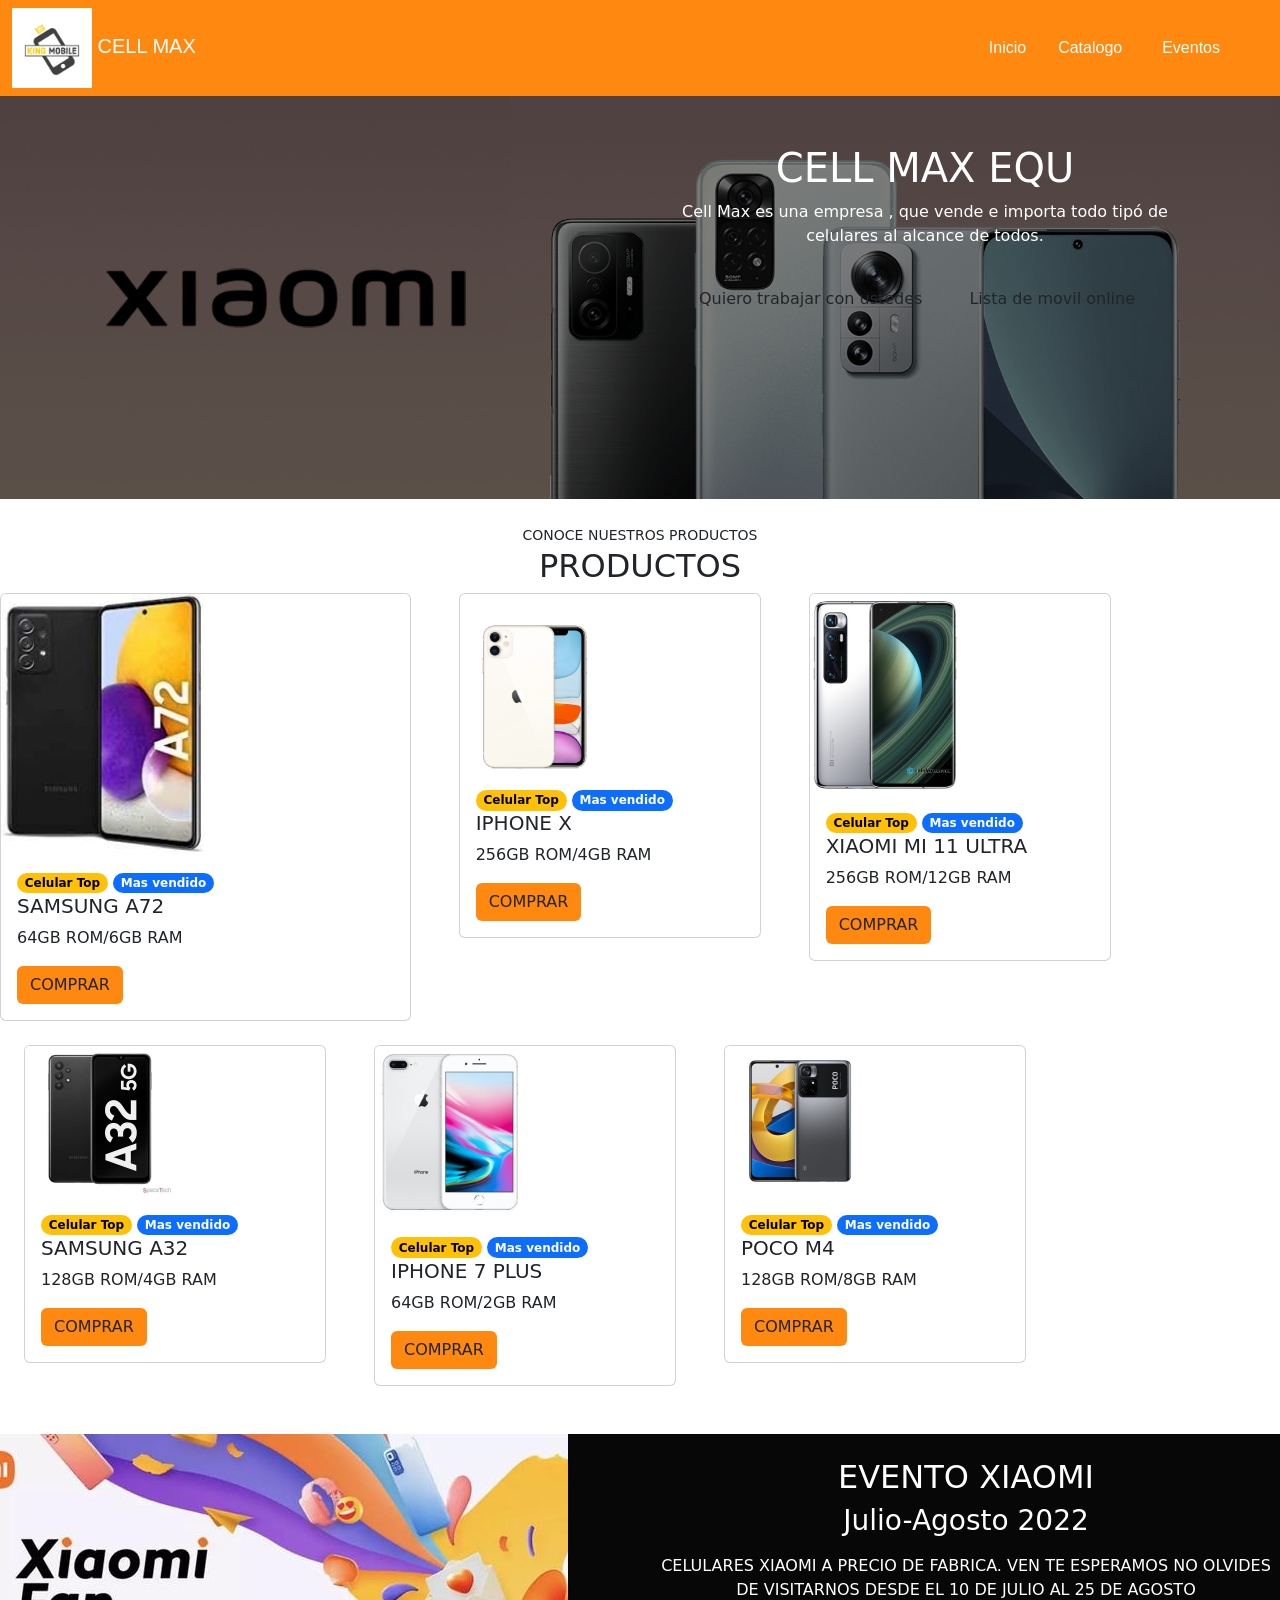
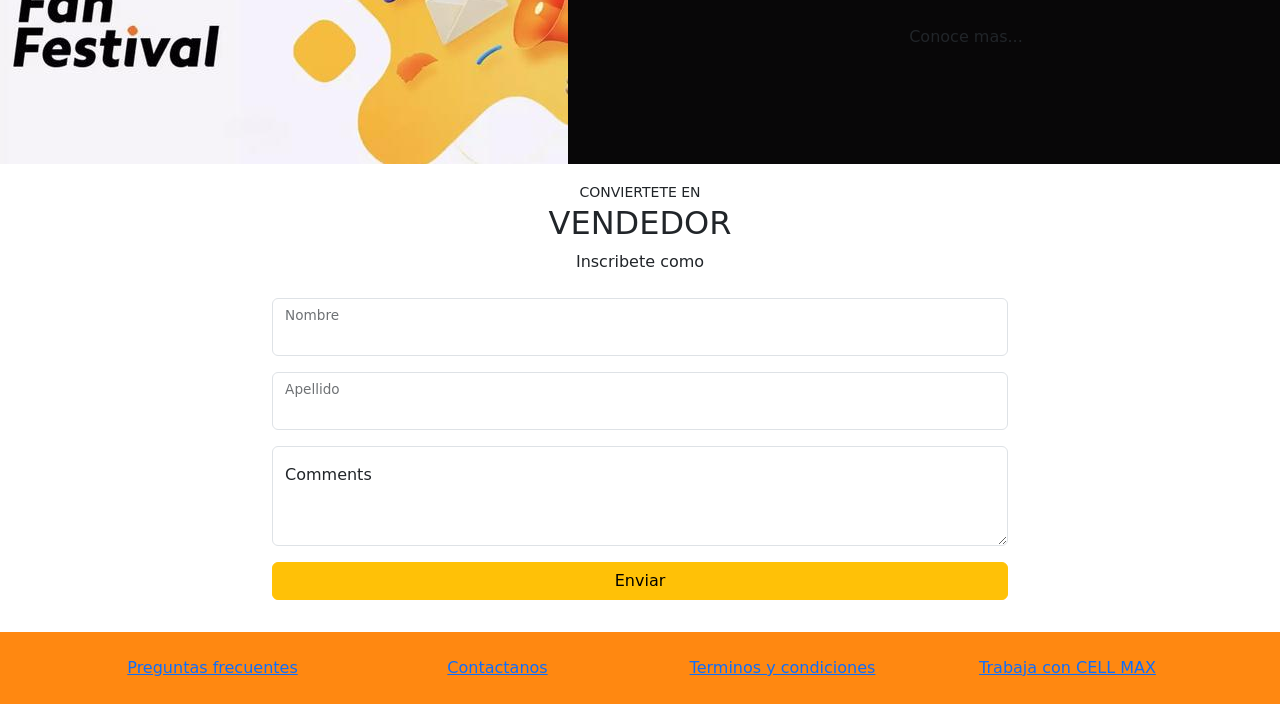
<file: index.html>
<!DOCTYPE html>
<html lang="en">
  <head>
    <meta charset="utf-8" />
    <meta name="viewport" content="width=device-width, initial-scale=1" />
    <title>Trabajo Individual</title>
    <link rel="stylesheet" href="/css/style.css" />
    <link
      href="https://cdn.jsdelivr.net/npm/bootstrap@5.2.0-beta1/dist/css/bootstrap.min.css"
      rel="stylesheet"
      integrity="sha384-0evHe/X+R7YkIZDRvuzKMRqM+OrBnVFBL6DOitfPri4tjfHxaWutUpFmBp4vmVor"
      crossorigin="anonymous"
    />
  </head>
  <body id="body">
    <!-- Aqui comienza el Header-->
    <header id="header" class="sticky-top">
      <nav class="navbar navbar-expand-lg ">
        <div class="container-fluid">
          <a class="navbar-brand m-0 p-0" href="index.html">
            <img id="logo" src="/img/logo.jpeg"
              alt="">
           CELL MAX
  
          </a>
          <button class="navbar-toggler" type="button" data-bs-toggle="collapse" data-bs-target="#navbarSupportedContent"
            aria-controls="navbarSupportedContent" aria-expanded="false" aria-label="Toggle navigation">
            <span class="navbar-toggler-icon"></span>
          </button>
          <div class="collapse navbar-collapse text-center" id="navbarSupportedContent">
            <ul class="navbar-nav ms-auto me-3 mb-2 mb-lg-0">
              <li class="nav-item me-3">
                <a class="nav-link active" href="/index.html">Inicio</a>
              </li>
              <li class="nav-item me-4">
                <a class="nav-link" href="/catalogo.html">Catalogo</a>
              </li>
  
              <li class="nav-item me-4">
                <a class="nav-link" href="#evento-marca">Eventos</a>
              </li>
            </ul>
  
          </div>
        </div>
      </nav>
    </header>
    <!--  Termina  el Header-->
    <main id="main">
      <!-- Aqui comienza el carrusel-->
      <div
        id="carousel"
        class="carousel slide"
        data-bs-ride="carousel"
        data-bs-pause="“false”"
      >
        <div class="carousel-inner">
          <div class="carousel-item active">
            <img src="/img/portada2.png" class="d-block w-100" alt="..." />
          </div>
          <div class="carousel-item">
            <img src="/img/portada3.jpg" class="d-block w-100" alt="..." />
          </div>
          <div class="carousel-item">
            <img src="/img/portada.jpg" class="d-block w-100" alt="..." />
          </div>
        </div>
        <!-- overlay -->
        <div class="overlay">
          <div class="container pt-5">
            <!-- Alinear items al centro-->
            <div class="row aling-items-center">
              <div class="col-md-6 offset-md-6 text-center text-lg-rigth">
                <h1>CELL MAX EQU</h1>
                <p>
                Cell Max es una empresa , que vende e importa todo tipó de celulares 
                al alcance de todos.
                </p>
                <a href="#" id="boton-alterno" class="btn ">Quiero trabajar con ustedes</a>
                <button type="button" class="btn  m-3">Lista de movil  online</button>
              </div>
            </div>
          </div>
        </div>
      </div>
      <!-- Termina el carrusel-->
      <!-- Aqui Comienza los productos-->
      <section id="productos" class="mt-4 mb-4">
        <div class="container"> 
          <div class="row">
            <div class="col text-center text-uppercase">
              <small>Conoce nuestros productos</small>
              <h2>PRODUCTOS</h2>
            </div>
          </div>
        </div>
        <div>
        <div class="row aling-items-center ml-4">
          <div class="col-12 col-md-6 col-lg-4 mb-4 ">
            <div class="card" >
              <img src="/img/a22.jpg" class="card-img-top img-fluid" alt="..."style="width: 50%; height: 50%;">
              <div class="card-body">
                <span class="badge rounded-pill text-bg-warning">Celular Top</span>
                <span class="badge rounded-pill text-bg-primary">Mas vendido</span>
                <h5 class="card-title">SAMSUNG A72</h5>
                <p class="card-text">64GB ROM/6GB RAM</p>
                <a id="btn-2" href="#" class="btn ">COMPRAR</a>
              </div>
            </div>
          </div>
          <div class="col-12 col-md-6 col-lg-3 mb-4 ms-4">
            <div class="card" >
              <img src="/img/ihpone11.png" class="card-img-top img-fluid" alt="..."style="width: 50%; height: 50%;">
              <div class="card-body">
                <span class="badge rounded-pill text-bg-warning">Celular Top</span>
                <span class="badge rounded-pill text-bg-primary">Mas vendido</span>
                <h5 class="card-title">IPHONE X</h5>
                <p class="card-text">256GB ROM/4GB RAM</p>
                <a id="btn-2" href="#" class="btn ">COMPRAR</a>
              </div>
            </div>
          </div>
          <div class="col-12 col-md-6 col-lg-3 mb-4 ms-4">
            <div class="card" >
              <img src="/img/mi10.jpg" class="card-img-top img-fluid" alt="..." style="width: 50%; height: 50%;">
              <div class="card-body">
                <span class="badge rounded-pill text-bg-warning">Celular Top</span>
                <span class="badge rounded-pill text-bg-primary">Mas vendido</span>
                <h5 class="card-title">XIAOMI MI 11 ULTRA </h5>
                <p class="card-text">256GB ROM/12GB RAM</p>
                <a id="btn-2" href="#" class="btn">COMPRAR</a>
              </div>
            </div>
          </div>
          <div class="col-12 col-md-6 col-lg-3 mb-4 ms-4">
            <div class="card" >
              <img src="/img/a32.jpg" class="card-img-top img-fluid" alt="..."style="width: 50%; height: 50%;">
              <div class="card-body">
                <span class="badge rounded-pill text-bg-warning">Celular Top</span>
                <span class="badge rounded-pill text-bg-primary">Mas vendido</span>
                <h5 class="card-title">SAMSUNG A32</h5>
                <p class="card-text">128GB ROM/4GB RAM</p>
                <a id="btn-2" href="#" class="btn ">COMPRAR</a>
              </div>
            </div>
          </div>
          <div class="col-12 col-md-6 col-lg-3 mb-4 ms-4">
            <div class="card" >
              <img src="/img/ihpone8plus.jpg" class="card-img-top img-fluid" alt="..."style="width: 50%; height: 50%;">
              <div class="card-body">
                <span class="badge rounded-pill text-bg-warning">Celular Top</span>
                <span class="badge rounded-pill text-bg-primary">Mas vendido</span>
                <h5 class="card-title">IPHONE 7 PLUS</h5>
                <p class="card-text">64GB ROM/2GB RAM</p>
                <a id="btn-2" href="#" class="btn ">COMPRAR</a>
              </div>
            </div>
          </div>
          <div class="col-12 col-md-6 col-lg-3 mb-4 ms-4">
            <div class="card" >
              <img src="/img/pocom4.jpg" class="card-img-top img-fluid" alt="..."style="width: 50%; height: 50%;">
              <div class="card-body">
                <span class="badge rounded-pill text-bg-warning">Celular Top</span>
                <span class="badge rounded-pill text-bg-primary">Mas vendido</span>
                <h5 class="card-title">POCO M4</h5>
                <p class="card-text">128GB ROM/8GB RAM</p>
                <a id="btn-2" href="#" class="btn ">COMPRAR</a>
              </div>
            </div>
          </div>
        </div>
      </div>
      </section>
    <!--Termina productos-->
    <!--Comienza evento y marca-->
      <section id="evento-marca">
        <div class="container-fliud">
          <div class="row">
            <div class="col-12 col-lg-6 ps-0 pe-0">
              <img src="/img/evento.jpg" alt="Imagen evento">
            </div>
            <div class="col-12 col-lg-6 text-center mt-4 pb-3">
              <h2>EVENTO XIAOMI</h2>
              <h3 class="mb-3">Julio-Agosto 2022</h3>
              <p>CELULARES XIAOMI A PRECIO DE FABRICA. VEN TE ESPERAMOS NO OLVIDES DE VISITARNOS DESDE EL 10 DE JULIO AL 25 DE AGOSTO </p>
              <a href="#" id="boton-alterno" class="btn">Conoce mas...</a>
            </div>
          </div>
        </div>
      </section>
    <!--Termina evento y marca -->
        <!--comienza inscripcion-->
<section id="conviertete-en-colaborador" class="pt-3 pb-3">
<div class="container">
<div class="row">
<div class="col text-uppercase text-center">
<small>Conviertete en </small>
<h2>Vendedor </h2>
</div>
</div>
<div class="row">
<div class="col text-center">
<p>Inscribete como <abbr title="vendedor de CELL MAX  para generar ingresos extras"</p>
</div>
</div>
<div class="row">
  <div class="col col-md-10 offset-md-1 col-lg-8 offset-lg-2 pt-2">
  <form id="form" >
    <div class="form-floating mb-3">
      <input type="email" class="form-control" id="floatingInput" >
      <label for="floatingInput">Nombre</label>
    </div>
    <div class="form-floating mb-3">
      <input type="email" class="form-control" id="floatingInput" >
      <label for="floatingInput">Apellido</label>
    </div>
    <div class="form-floating mb-3">
      <textarea class="form-control" placeholder="Dinos por que quieres trabajar con nosotros" id="floatingTextarea2" style="height: 100px"></textarea>
      <label for="floatingTextarea2">Comments</label>
    </div>
    <div class="form-floating mb-3">
    <div class="d-grid gap-2">
      <button type="button" class="btn btn-warning" data-bs-toggle="modal"
      data-bs-target="#ModalFormulario">
      Enviar
  </button>
    </div>
    </div>
    </div>
  </form>
  </div>
  </div>
</div>
</section>
            <!--comienza inscrip´cion -->
    </main>
    <!-- Comienza footer -->
    <footer id="footer" class="pb-4 pt-4">
      <div class="container">
        <div class="row text-center">
          <div class="col-12 col-lg">
            <a href="#">Preguntas frecuentes</a>
          </div>
          <div class="col-12 col-lg">
            <a href="#">Contactanos</a>
          </div>
          <div class="col-12 col-lg">
            <a href="#">Terminos y condiciones</a>
          </div>
          <div class="col-12 col-lg">
            <a href="#">Trabaja con CELL MAX</a>
          </div>
        </div>
      </div>
    </footer>
    <!-- Termina footer -->
   <!-- Modal -->
   <div class="modal fade" id="ModalFormulario" tabindex="-1" aria-labelledby="exampleModalLabel" aria-hidden="true">
    <div class="modal-dialog">
        <div class="modal-content">
            <div class="modal-header">
                <h5 class="modal-title" id="exampleModalLabel">Conviertete en Vendedor de CELL MAX</h5>
                <button type="button" class="btn-close" data-bs-dismiss="modal" aria-label="Close"></button>
            </div>
            <div class="modal-body">
                <small>Ayudanos con tu correo electronico</small>
                <div class="input-group mb-3">
                    <span class="input-group-text" id="basic-addon1">@</span>
                    <input type="text" class="form-control" placeholder="Username" aria-label="Username"
                        aria-describedby="basic-addon1">
                </div>
                <div class="alert alert-info" role="alert">
                    Sele enviara un correo de respuesta
                </div>
            </div>
            <div class="modal-footer">
                <button type="button" class="btn btn-outline-danger" data-bs-dismiss="modal">Close</button>
                <button type="button" class="btn btn-success">Save changes</button>
            </div>
        </div>
    </div>
</div>
<!-- Fin Modal -->

  </body>
  <script src="https://cdn.jsdelivr.net/npm/bootstrap@5.2.0-beta1/dist/js/bootstrap.min.js"
  integrity="sha384-kjU+l4N0Yf4ZOJErLsIcvOU2qSb74wXpOhqTvwVx3OElZRweTnQ6d31fXEoRD1Jy" crossorigin="anonymous">
</script>
<script src="https://cdn.jsdelivr.net/npm/@popperjs/core@2.11.5/dist/umd/popper.min.js"
  integrity="sha384-Xe+8cL9oJa6tN/veChSP7q+mnSPaj5Bcu9mPX5F5xIGE0DVittaqT5lorf0EI7Vk" crossorigin="anonymous">
</script>
</html>
</file>
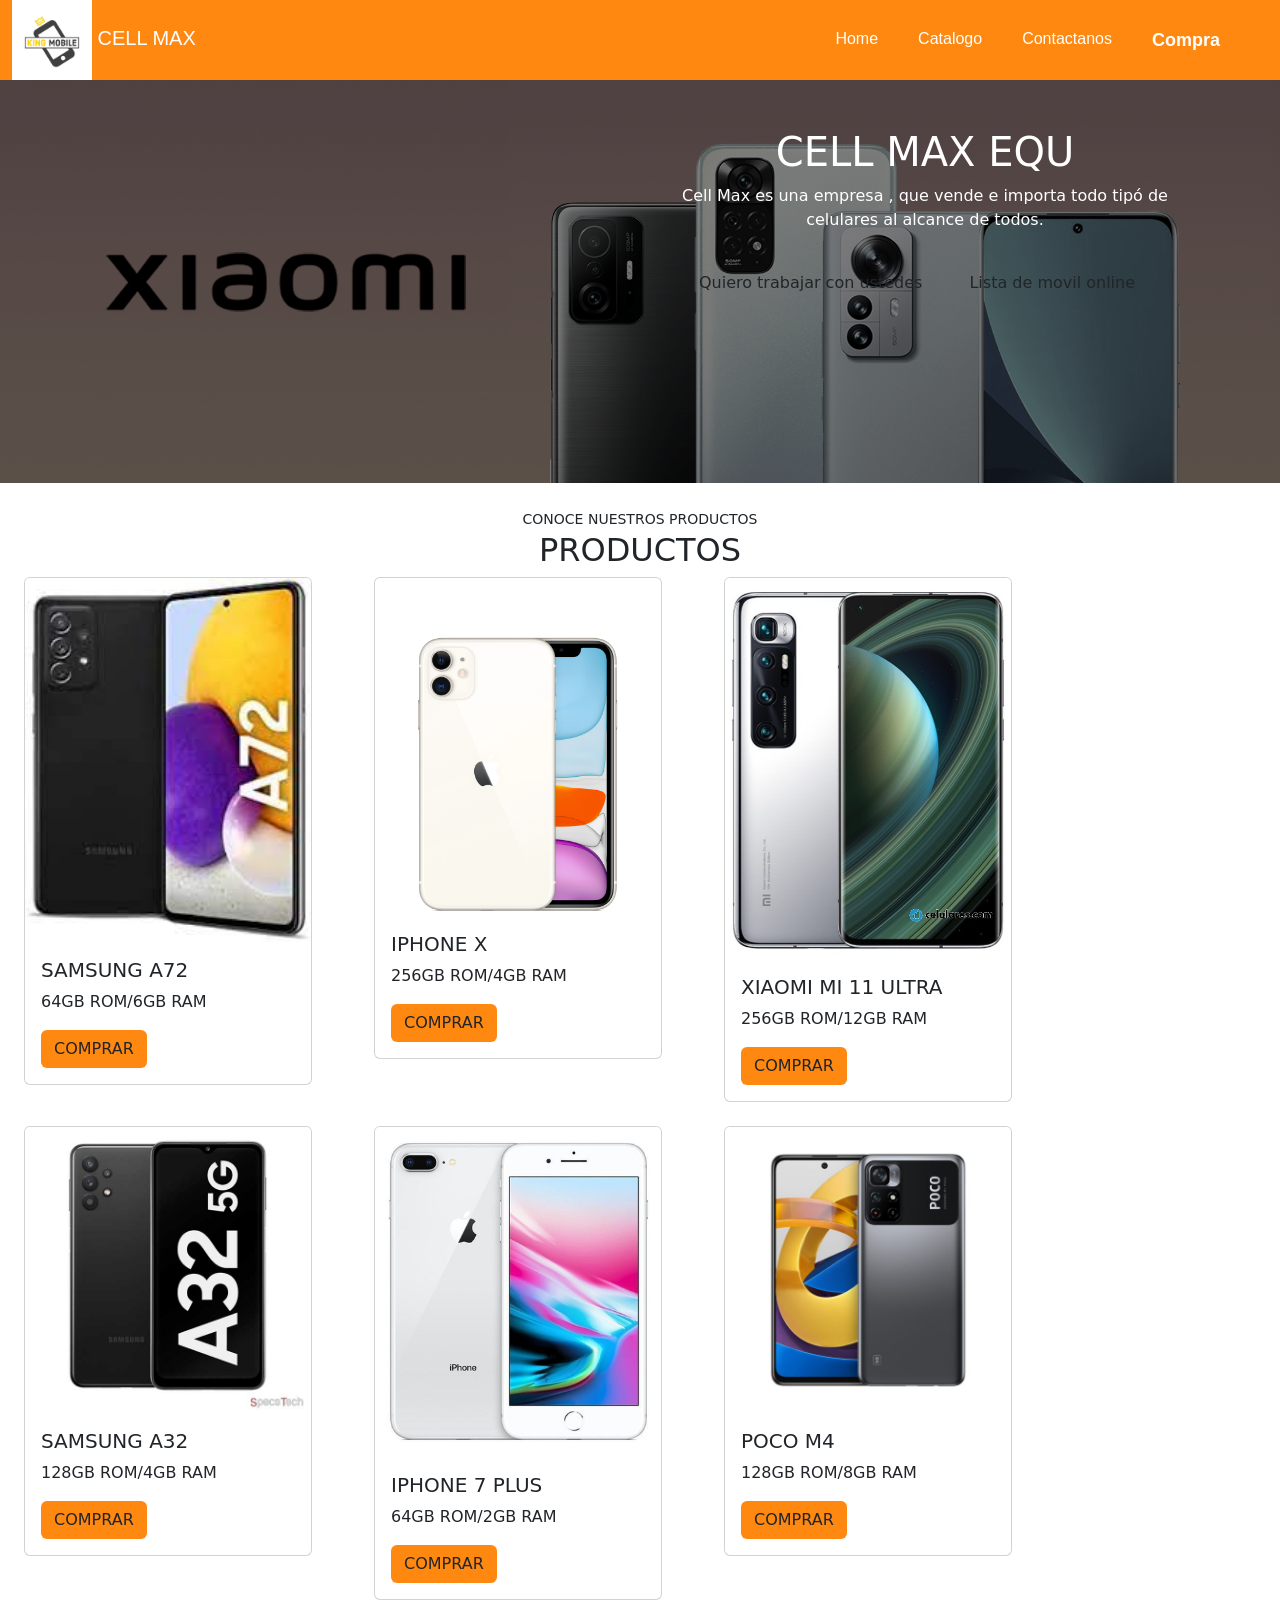
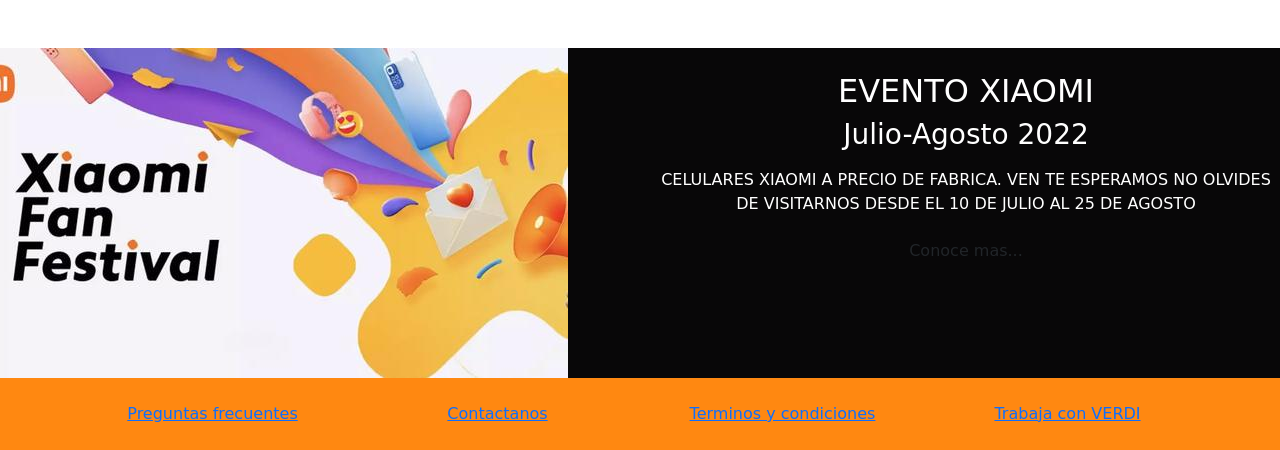
<file: celular.html>
<!DOCTYPE html>
<html lang="en">
  <head>
    <meta charset="utf-8" />
    <meta name="viewport" content="width=device-width, initial-scale=1" />
    <title>Trabajo Individual</title>
    <link rel="stylesheet" href="/css/style.css" />
    <link
      href="https://cdn.jsdelivr.net/npm/bootstrap@5.2.0-beta1/dist/css/bootstrap.min.css"
      rel="stylesheet"
      integrity="sha384-0evHe/X+R7YkIZDRvuzKMRqM+OrBnVFBL6DOitfPri4tjfHxaWutUpFmBp4vmVor"
      crossorigin="anonymous"
    />
  </head>
  <body id="body">
    <!-- Aqui comienza el Header-->
    <header id="header">
      <nav class="navbar navbar-expand-md m-0 p-0">
        <div class="container-fluid">
          <a class="navbar-brand m-0 p-0" href="#">
            <img id="logo" src="/img/logo.jpeg" alt="LOGO" />
            CELL MAX
          </a>
          <button
            class="navbar-toggler"
            type="button"
            data-toggle="collapse"
            data-target="#navbarSupportedContent"
            aria-controls="navbarSupportedContent"
            aria-expanded="false"
            aria-label="Toggle navigation"
          >
            <span class="navbar-toggler-icon"></span>
          </button>
          <div
            class="collapse navbar-collapse text-center"
            id="navbarSupportedContent"
          >
            <ul class="navbar-nav ms-auto me-3 mb-2 mb-lg-0">
              <li class="nav-item me-4">
                <a class="nav-link active" href="#">Home</a>
              </li>
              <li class="nav-item me-4">
                <a class="nav-link" href="#">Catalogo</a>
              </li>
              <li class="nav-item me-4">
                <a class="nav-link" href="#">Contactanos</a>
              </li>
              <li class="nav-item me-4">
                <a id="text-llamado" class="nav-link" href="#">Compra</a>
              </li>
            </ul>
          </div>
        </div>
      </nav>
    </header>
    <!--  Termina  el Header-->
    <main id="main">
      <!-- Aqui comienza el carrusel-->
      <div
        id="carousel"
        class="carousel slide"
        data-bs-ride="carousel"
        data-bs-pause="“false”"
      >
        <div class="carousel-inner">
          <div class="carousel-item active">
            <img src="/img/portada2.png" class="d-block w-100" alt="..." />
          </div>
          <div class="carousel-item">
            <img src="/img/portada3.jpg" class="d-block w-100" alt="..." />
          </div>
          <div class="carousel-item">
            <img src="/img/portada.jpg" class="d-block w-100" alt="..." />
          </div>
        </div>
        <!-- overlay -->
        <div class="overlay">
          <div class="container pt-5">
            <!-- Alinear items al centro-->
            <div class="row aling-items-center">
              <div class="col-md-6 offset-md-6 text-center text-lg-rigth">
                <h1>CELL MAX EQU</h1>
                <p>
                Cell Max es una empresa , que vende e importa todo tipó de celulares 
                al alcance de todos.
                </p>
                <a href="#" id="boton-alterno" class="btn ">Quiero trabajar con ustedes</a>
                <button type="button" class="btn  m-3">Lista de movil  online</button>
              </div>
            </div>
          </div>
        </div>
      </div>
      <!-- Termina el carrusel-->
      <!-- Aqui Comienza los productos-->
      <section id="productos" class="mt-4 mb-4">
        <div class="container"> 
          <div class="row">
            <div class="col text-center text-uppercase">
              <small>Conoce nuestros productos</small>
              <h2>PRODUCTOS</h2>
            </div>
          </div>
        </div>
        <div class="row aling-items-center ml-4">
          <div class="col-12 col-md-6 col-lg-3 mb-4 ms-4">
            <div class="card" style="width: 18rem;">
              <img src="/img/a22.jpg" class="card-img-top" alt="...">
              <div class="card-body">
                <h5 class="card-title">SAMSUNG A72</h5>
                <p class="card-text">64GB ROM/6GB RAM</p>
                <a id="btn-2" href="#" class="btn ">COMPRAR</a>
              </div>
            </div>
          </div>
          <div class="col-12 col-md-6 col-lg-3 mb-4 ms-4">
            <div class="card" style="width: 18rem;">
              <img src="/img/ihpone11.png" class="card-img-top" alt="...">
              <div class="card-body">
                <h5 class="card-title">IPHONE X</h5>
                <p class="card-text">256GB ROM/4GB RAM</p>
                <a id="btn-2" href="#" class="btn ">COMPRAR</a>
              </div>
            </div>
          </div>
          <div class="col-12 col-md-6 col-lg-3 mb-4 ms-4">
            <div class="card" style="width: 18rem;">
              <img src="/img/mi10.jpg" class="card-img-top" alt="...">
              <div class="card-body">
                <h5 class="card-title">XIAOMI MI 11 ULTRA </h5>
                <p class="card-text">256GB ROM/12GB RAM</p>
                <a id="btn-2" href="#" class="btn">COMPRAR</a>
              </div>
            </div>
          </div>
          <div class="col-12 col-md-6 col-lg-3 mb-4 ms-4">
            <div class="card" style="width: 18rem;">
              <img src="/img/a32.jpg" class="card-img-top" alt="...">
              <div class="card-body">
                <h5 class="card-title">SAMSUNG A32</h5>
                <p class="card-text">128GB ROM/4GB RAM</p>
                <a id="btn-2" href="#" class="btn ">COMPRAR</a>
              </div>
            </div>
          </div>
          <div class="col-12 col-md-6 col-lg-3 mb-4 ms-4">
            <div class="card" style="width: 18rem;">
              <img src="/img/ihpone8plus.jpg" class="card-img-top" alt="...">
              <div class="card-body">
                <h5 class="card-title">IPHONE 7 PLUS</h5>
                <p class="card-text">64GB ROM/2GB RAM</p>
                <a id="btn-2" href="#" class="btn ">COMPRAR</a>
              </div>
            </div>
          </div>
          <div class="col-12 col-md-6 col-lg-3 mb-4 ms-4">
            <div class="card" style="width: 18rem;">
              <img src="/img/pocom4.jpg" class="card-img-top" alt="...">
              <div class="card-body">
                <h5 class="card-title">POCO M4</h5>
                <p class="card-text">128GB ROM/8GB RAM</p>
                <a id="btn-2" href="#" class="btn ">COMPRAR</a>
              </div>
            </div>
          </div>
        </div>
      </section>
    <!--Termina productos-->
    <!--Comienza evento y marca-->
      <section id="evento-marca">
        <div class="container-fliud">
          <div class="row">
            <div class="col-12 col-lg-6 ps-0 pe-0">
              <img src="/img/evento.jpg" alt="Imagen evento">
            </div>
            <div class="col-12 col-lg-6 text-center mt-4 pb-3">
              <h2>EVENTO XIAOMI</h2>
              <h3 class="mb-3">Julio-Agosto 2022</h3>
              <p>CELULARES XIAOMI A PRECIO DE FABRICA. VEN TE ESPERAMOS NO OLVIDES DE VISITARNOS DESDE EL 10 DE JULIO AL 25 DE AGOSTO </p>
              <a href="#" id="boton-alterno" class="btn">Conoce mas...</a>
            </div>
          </div>
        </div>
      </section>
    <!--Termina evento y marca -->
    </main>
    <!-- Comienza footer -->
    <footer id="footer" class="pb-4 pt-4">
      <div class="container">
        <div class="row text-center">
          <div class="col-12 col-lg">
            <a href="#">Preguntas frecuentes</a>
          </div>
          <div class="col-12 col-lg">
            <a href="#">Contactanos</a>
          </div>
          <div class="col-12 col-lg">
            <a href="#">Terminos y condiciones</a>
          </div>
          <div class="col-12 col-lg">
            <a href="#">Trabaja con VERDI</a>
          </div>
        </div>
      </div>
    </footer>
    <!-- Termina footer -->
  </body>
  <script
    src="https://cdn.jsdelivr.net/npm/bootstrap@5.2.0-beta1/dist/js/bootstrap.bundle.min.js"
    integrity="sha384-pprn3073KE6tl6bjs2QrFaJGz5/SUsLqktiwsUTF55Jfv3qYSDhgCecCxMW52nD2"
    crossorigin="anonymous"
  ></script>
  <script
    src="https://cdn.jsdelivr.net/npm/@popperjs/core@2.11.5/dist/umd/popper.min.js"
    integrity="sha384-Xe+8cL9oJa6tN/veChSP7q+mnSPaj5Bcu9mPX5F5xIGE0DVittaqT5lorf0EI7Vk"
    crossorigin="anonymous"
  ></script>
  <script
    src="https://cdn.jsdelivr.net/npm/bootstrap@5.2.0-beta1/dist/js/bootstrap.min.js"
    integrity="sha384-kjU+l4N0Yf4ZOJErLsIcvOU2qSb74wXpOhqTvwVx3OElZRweTnQ6d31fXEoRD1Jy"
    crossorigin="anonymous"
  ></script>
</html>
</file>
<file: css/style.css>
#body{
    margin: 0;
    padding: 0;
}

#main .carousel-inner img{
    max-height: 80vh;
    object-fit: cover;
    filter:grayscale(80%)
}

#carousel{
    position: relative; /*Para que se adapte a la pantalla*/
}

.overlay {
    position:absolute; /* Para que se adapta al caruosel*/
    top: 0px;
    bottom: 0px;
    left: 0px;
    right: 0px;
    background-color: rgba(0, 0, 0, 0.5);
    color: #FFFFFF;
}

#text-llamado{
    color: #FFFFFF!important;
    font-size: 18px;
    font-weight: 900;
}

#header{
    background-color: #ff8811;
    
}
#header a{
    color: #FFFFFF;
    font-family: "Roboto", Oxygen, Ubuntu, Cantarell, 'Open Sans', 'Helvetica Neue', sans-serif;
}

#logo{
    max-height: 80px;
    max-width: 80px;
}
#btn-2{
    background-color: #ff8811;
}

#footer{
    background-color: #ff8811;
}

#carusel{
    max-height: 80vh;
    object-fit: cover;
    filter: sepia(30%);
    height: 400px;
    width: 400px;
    position: absolute;
    left: 500px;
    

}

#evento-marca{
    background-color: #080708;
    color: #FFFFFF;
}

#evento-marca img{
    max-width: 100%;   
}
</file>
